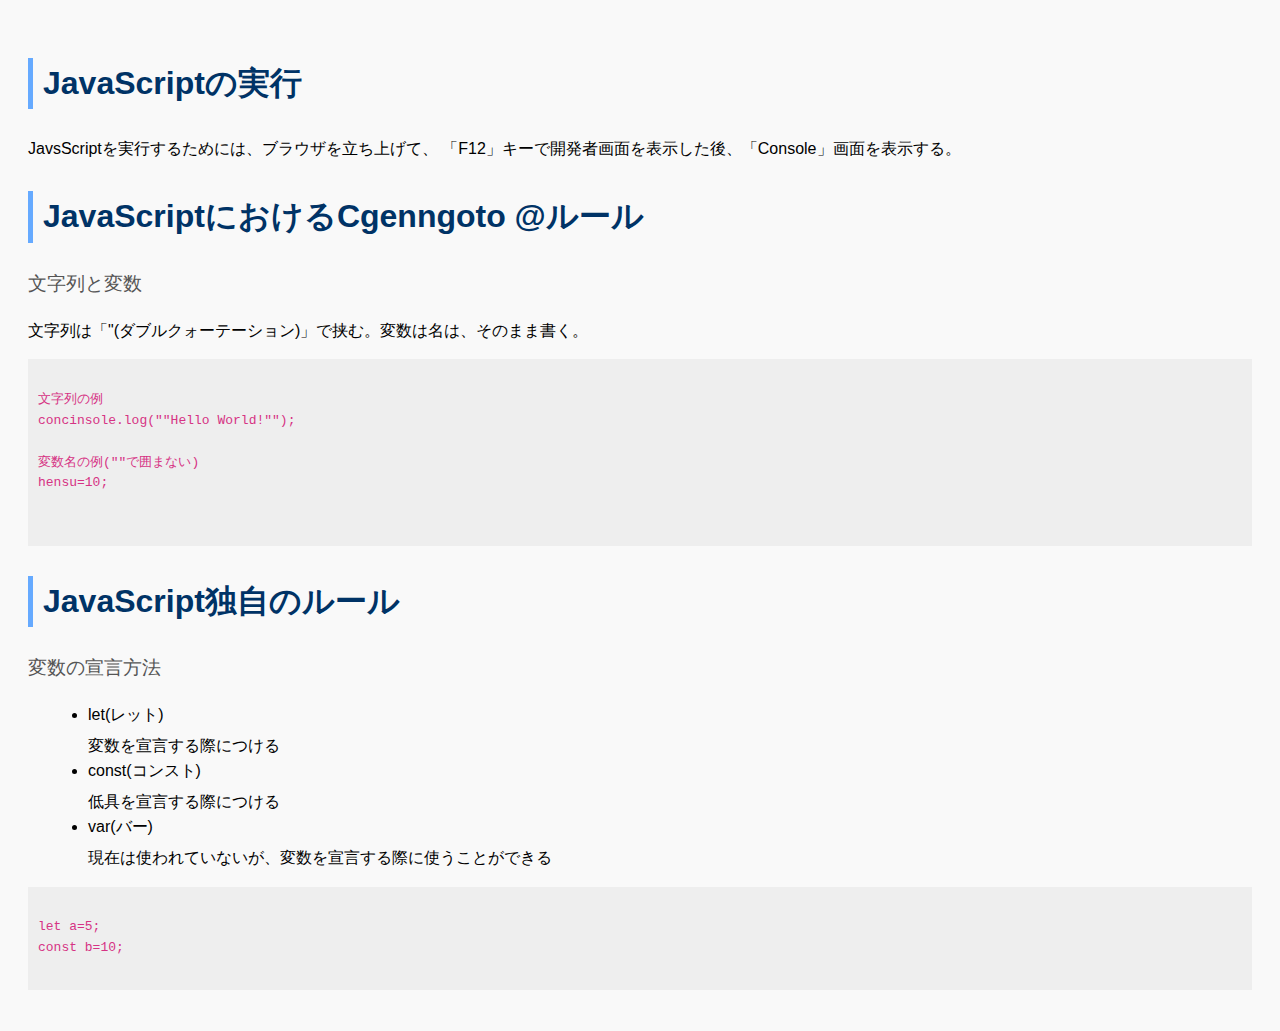
<file: js/index.html>
<!DOCTYPE html>
<html lang="ja">
    <head>
        <meta charset="UTF-8">
        <title>JavaScript</title>
        <link rel="stylesheet" href="../docs/style.css">
    </head>
    
    <body>
        <header>

        </header>
        <main>
            <h2>JavaScriptの実行</h2>
            <p>
                JavsScriptを実行するためには、ブラウザを立ち上げて、
                「F12」キーで開発者画面を表示した後、「Console」画面を表示する。
            </p>
            <h2>JavaScriptにおけるCgenngoto @ルール</h2>
            <h3>文字列と変数</h3>
            <p>文字列は「"(ダブルクォーテーション)」で挟む。変数は名は、そのまま書く。</p>
            <pre>
                <code>
文字列の例
concinsole.log(""Hello World!"");

変数名の例(""で囲まない)
hensu=10;
                </code>
            </pre>
            <h2>JavaScript独自のルール</h2>
            <h3>変数の宣言方法</h3>
            <ul>
                <li>let(レット)</li>変数を宣言する際につける
                <li>const(コンスト)</li>低具を宣言する際につける
                <li>var(バー)</li>現在は使われていないが、変数を宣言する際に使うことができる
            </ul>
            <pre><code>
let a=5;
const b=10;
            </code></pre>
        </main>
    </body>
</html>
</file>
<file: docs/style.css>
/* 全体の背景とフォント設定 */
body {
  font-family: "Arial", sans-serif;
  background-color: #f9f9f9;
  color: #000000;
  line-height: 1.6;
  padding: 20px;
}

/* ヘッダータグの装飾 */
h1 {
  font-size: 2.5em;
  color: #0066cc;
  border-bottom: 3px solid #ccc;
  padding-bottom: 10px;
}

h2 {
  font-size: 2em;
  color: #003366;
  margin-top: 30px;
  border-left: 5px solid #66aaff;
  padding-left: 10px;
}

h3, h6 {
  font-weight: normal;
  color: #555;
}

/* strongタグとfontタグの表示 */
strong {
  font-weight: bold;
  color: #cc0000;
}

font {
  font-style: italic;
}

/* aリンクの装飾 */
a {
  color: #0066cc;
  text-decoration: none;
}

a:hover {
  text-decoration: underline;
}

/* ボタンの装飾 */
button {
  padding: 10px 20px;
  background-color: #28a745;
  border: none;
  color: white;
  border-radius: 5px;
  cursor: pointer;
}

button:hover {
  background-color: #218838;
}

/* 入力欄のスタイル */
input[type="number"],
input[type="color"] {
  padding: 5px;
  font-size: 1em;
  margin-right: 10px;
}

/* 結果表示のスタイル */
#result {
  margin-top: 10px;
  font-weight: bold;
  color: #d63384;
}

/* リストのスタイル */
ol, ul {
  margin-left: 20px;
}

li {
  margin-bottom: 5px;
}

/* 画像に余白と枠線 */
img {
  margin-top: 10px;
  border: 3px solid #ccc;
  border-radius: 10px;
  max-width: 100%;
  height: auto;
}

/* pre/code 用：将来使う時に備えて */
pre {
  background-color: #eee;
  padding: 10px;
  overflow-x: auto;
}

code {
  font-family: monospace;
  color: #d63384;
}
</file>
